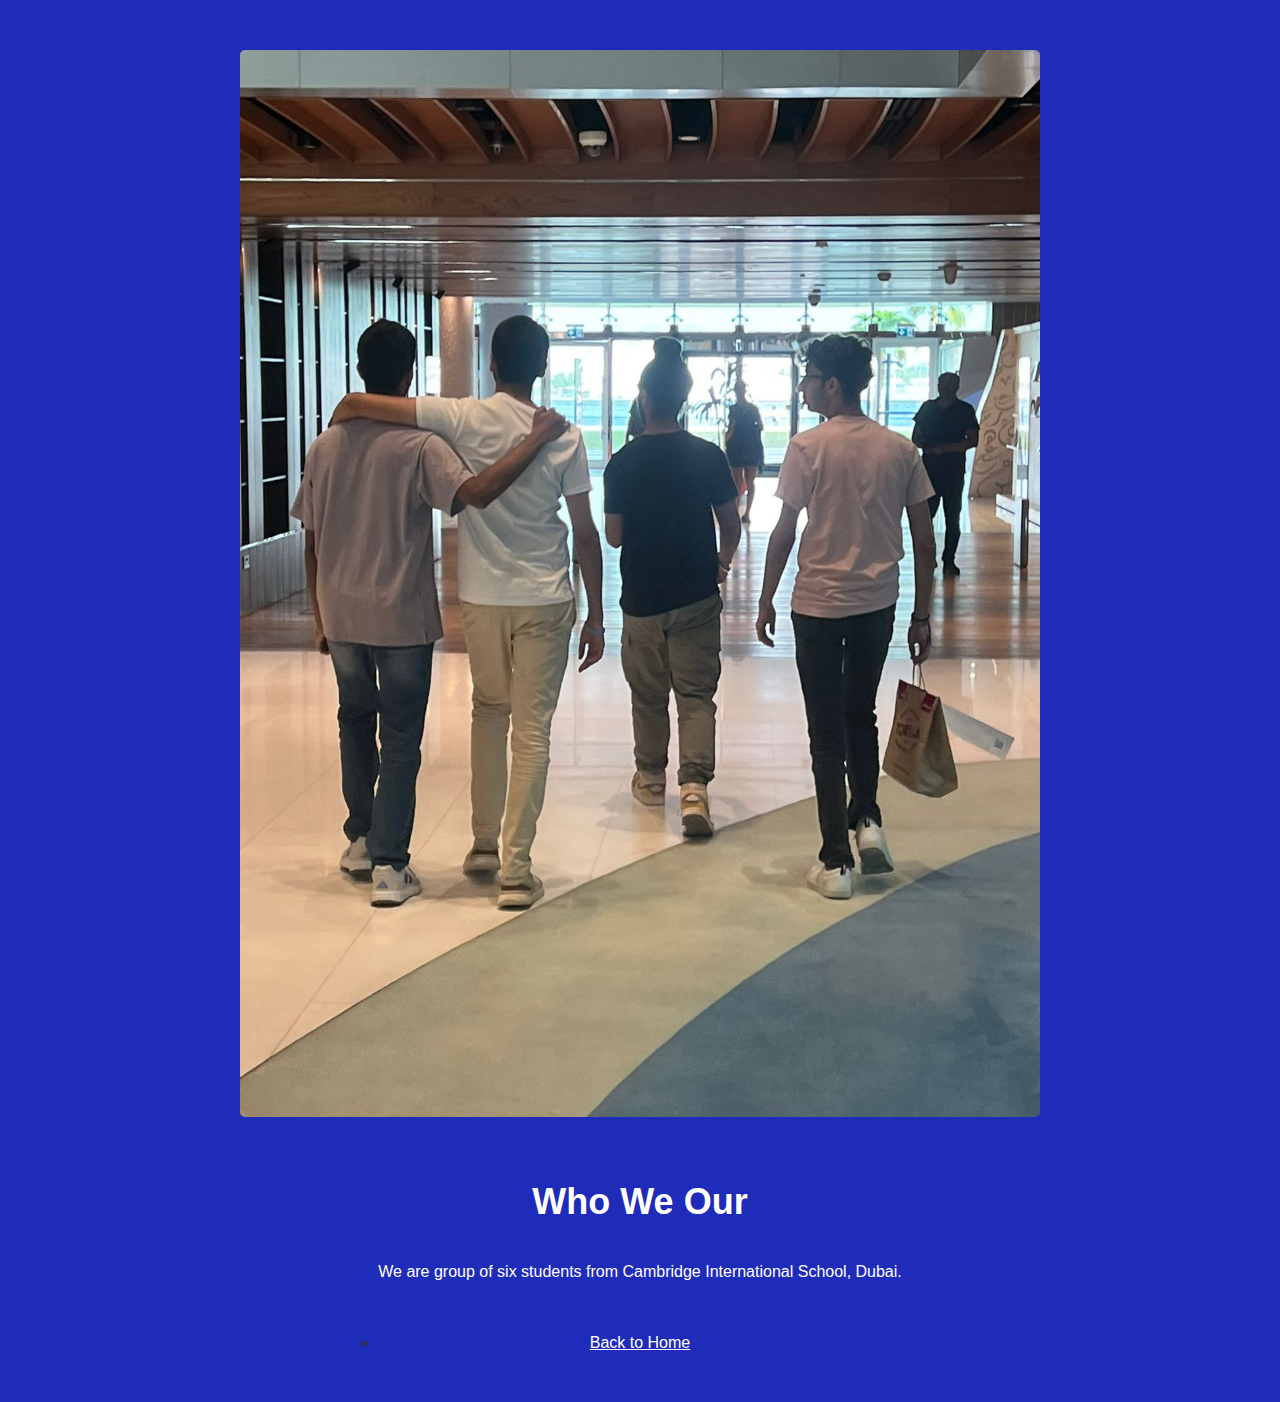
<file: about.html>
<!DOCTYPE html>
<html lang="en">
<head>
  <meta charset="UTF-8">
  <meta name="viewport" content="width=device-width, initial-scale=1.0">
  <title>About Us</title>
  <link rel="stylesheet" href="styles.css">
</head>
<body>

  <section class="about-section">
    <div class="about-image">
      <img src="41bc288e-6612-4443-8781-aa825282c3e2.jpeg" alt="How We Work">
    </div>
    <div class="about-content">
      <h2>Who We Our </h2>
      <div class="about-text">
        <p>We are group of six students from Cambridge International School, Dubai. </p>
      </div>
      <li><a href="index.html">Back to Home</a></li>    
    </div>
  </section>

</body>
</html>
</file>
<file: styles.css>
body {
    font-family: 'Montserrat', sans-serif;
    margin: 0;
    padding: 0;
    background-color: #f4f4f4;
    color: #333;
}

header {
    position: relative;
    text-align: center;
    color: white;
}

nav {
    display: flex;
    justify-content: space-between;
    align-items: center;
    padding: 20px;
    background-color: rgba(0, 0, 0, 0.8);
    position: fixed;
    width: 100%;
    top: 0;
    z-index: 1000;
    left: 0;  
    right: 0; 
    box-sizing: border-box; 
}

nav .logo {
    font-size: 24px;
    font-weight: 700;
    color: #f4f4f4;
    font-family: 'Trebuchet MS', 'Lucida Sans Unicode', 'Lucida Grande', 'Lucida Sans', Arial, sans-serif;
}

nav ul {
    list-style: none;
    display: flex;
    gap: 20px;
}

nav ul li {
    display: inline;
}

nav ul li a {
    color: white;
    text-decoration: none;
    font-weight: 700;
    transition: color 0.3s;
}

nav ul li a:hover {
    color: #ff6f61;
}

.search-container {
  display: flex;
  align-items: center;
  gap: 10px;
}

#search-input {
  padding: 5px;
  font-size: 16px;
  border: 1px solid 
}

.hover-button {
    background-color: transparent;
    border: 2px solid #00e4e4; /* Bright cyan border */
    color: #00e4e4; /* Text color matching the border */
    padding: 10px 20px;
    font-size: 16px;
    font-weight: bold;
    letter-spacing: 2px;
    text-transform: uppercase;
    cursor: pointer;
    transition: background-color 0.3s, color 0.3s;
    outline: none;
  }
  
  .hover-button:hover {
    background-color: #00e4e4; /* Fill the button with cyan on hover */
    color: white; /* Change text color to white */
  }
/* Search box container */
.search-container {
    display: flex;
    justify-content: center;
    align-items: center;
    margin: 20px;
  }
  
  /* Styling the input box */
  .search-box {
    padding: 10px 15px;
    width: 300px;
    border: 2px solid #00e4e4; /* Same cyan border as the button */
    border-radius: 5px;
    outline: none;
    font-size: 16px;
    color: #333; /* Text color */
    transition: border-color 0.3s;
  }
  
  /* Change border color on focus */
  .search-box:focus {
    border-color: #00bfbf; /* Darker cyan on focus */
  }
  
  /* Styling the search button */
  .search-button {
    background-color: transparent;
    border: 2px solid #00e4e4;
    color: #00e4e4;
    padding: 10px 20px;
    margin-left: 10px;
    font-size: 16px;
    font-weight: bold;
    cursor: pointer;
    text-transform: uppercase;
    transition: background-color 0.3s, color 0.3s;
  }
  
  .search-button:hover {
    background-color: #00e4e4;
    color: white;
  }
/* Global Styles */
body {
    font-family: Arial, sans-serif;
    margin: 0;
    padding: 0;
    background-color: #f5f5f5;
  }
  
  h2 {
    font-size: 36px;
    color: #ffffff;
    text-align: center;
    margin-bottom: 20px;
  }
  
  p {
    font-size: 16px;
    color: #ffffff;
    line-height: 1.6;
    margin-bottom: 20px;
  }
  
  a {
    color: #ffffff;
    text-decoration: underline;
  }
  
  /* About Section */
  .about-section {
    background-color: #1f2bb9; /* Blue background color */
    padding: 50px;
    display: flex;
    flex-direction: column;
    align-items: center;
  }
  
  .about-image img {
    width: 100%;
    max-width: 800px;
    height: auto;
    border-radius: 5px;
  }
  
  .about-content {
    max-width: 800px;
    text-align: center;
    margin-top: 30px;
  }
  
  .about-text {
    display: grid;

    gap: 20px;
    margin-bottom: 30px;
  }
  
  .contact-btn {
    background-color: transparent;
    border: 2px solid #ffffff;
    color: #ffffff;
    padding: 10px 30px;
    font-size: 16px;
    text-transform: uppercase;
    cursor: pointer;
    transition: background-color 0.3s, color 0.3s;
  }
  
  .contact-btn:hover {
    background-color: #ffffff;
    color: #1f2bb9;
  }
  
  /* Responsive Design */
  @media screen and (max-width: 768px) {
    .about-text {
      grid-template-columns: 1fr; /* Stack text columns on smaller screens */
    }
  
    h2 {
      font-size: 28px;
    }
  }
</file>
